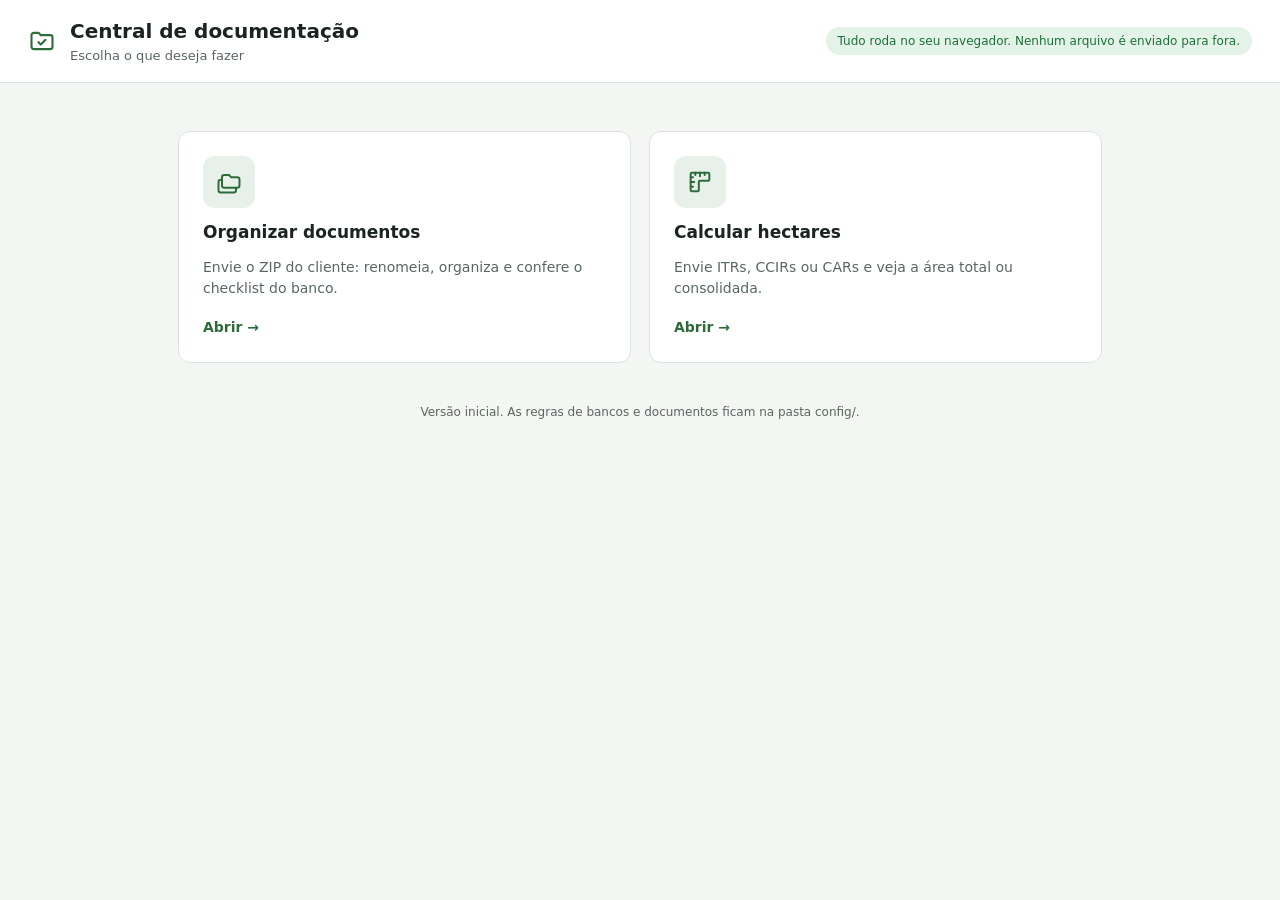
<file: index.html>
<!DOCTYPE html>
<html lang="pt-BR">
<head>
  <meta charset="utf-8">
  <meta name="viewport" content="width=device-width, initial-scale=1">
  <title>Central de documentação</title>
  <link rel="stylesheet" href="css/estilo.css">
</head>
<body>

<header class="topo">
  <div class="marca">
    <svg class="logo" viewBox="0 0 24 24" width="28" height="28" aria-hidden="true" fill="none" stroke="currentColor" stroke-width="1.8" stroke-linecap="round" stroke-linejoin="round">
      <path d="M3 7a2 2 0 0 1 2-2h4l2 2h8a2 2 0 0 1 2 2v8a2 2 0 0 1-2 2H5a2 2 0 0 1-2-2z"/>
      <path d="M9 13l2 2 4-4"/>
    </svg>
    <div>
      <h1>Central de documentação</h1>
      <p>Escolha o que deseja fazer</p>
    </div>
  </div>
  <span class="selo">Tudo roda no seu navegador. Nenhum arquivo é enviado para fora.</span>
</header>

<main class="menu">

  <a class="cartao-menu" href="organizar.html">
    <span class="icone">
      <svg viewBox="0 0 24 24" width="28" height="28" aria-hidden="true" fill="none" stroke="currentColor" stroke-width="1.7" stroke-linecap="round" stroke-linejoin="round">
        <path d="M8 6h4l2 2h5a2 2 0 0 1 2 2v5a2 2 0 0 1-2 2H8a2 2 0 0 1-2-2V8a2 2 0 0 1 2-2z"/>
        <path d="M6 10H5a2 2 0 0 0-2 2v7a2 2 0 0 0 2 2h11a2 2 0 0 0 2-2v-2"/>
      </svg>
    </span>
    <strong>Organizar documentos</strong>
    <span class="descricao">Envie o ZIP do cliente: renomeia, organiza e confere o checklist do banco.</span>
    <em>Abrir &rarr;</em>
  </a>

  <a class="cartao-menu" href="hectares.html">
    <span class="icone">
      <svg viewBox="0 0 24 24" width="28" height="28" aria-hidden="true" fill="none" stroke="currentColor" stroke-width="1.7" stroke-linecap="round" stroke-linejoin="round">
        <path d="M5 4h14a1 1 0 0 1 1 1v5a1 1 0 0 1-1 1h-7a1 1 0 0 0-1 1v7a1 1 0 0 1-1 1H5a1 1 0 0 1-1-1V5a1 1 0 0 1 1-1z"/>
        <path d="M4 8h2M4 12h3M4 16h2M8 4v2M12 4v3M16 4v2"/>
      </svg>
    </span>
    <strong>Calcular hectares</strong>
    <span class="descricao">Envie ITRs, CCIRs ou CARs e veja a área total ou consolidada.</span>
    <em>Abrir &rarr;</em>
  </a>

</main>

<footer class="rodape">Versão inicial. As regras de bancos e documentos ficam na pasta config/.</footer>

</body>
</html>
</file>
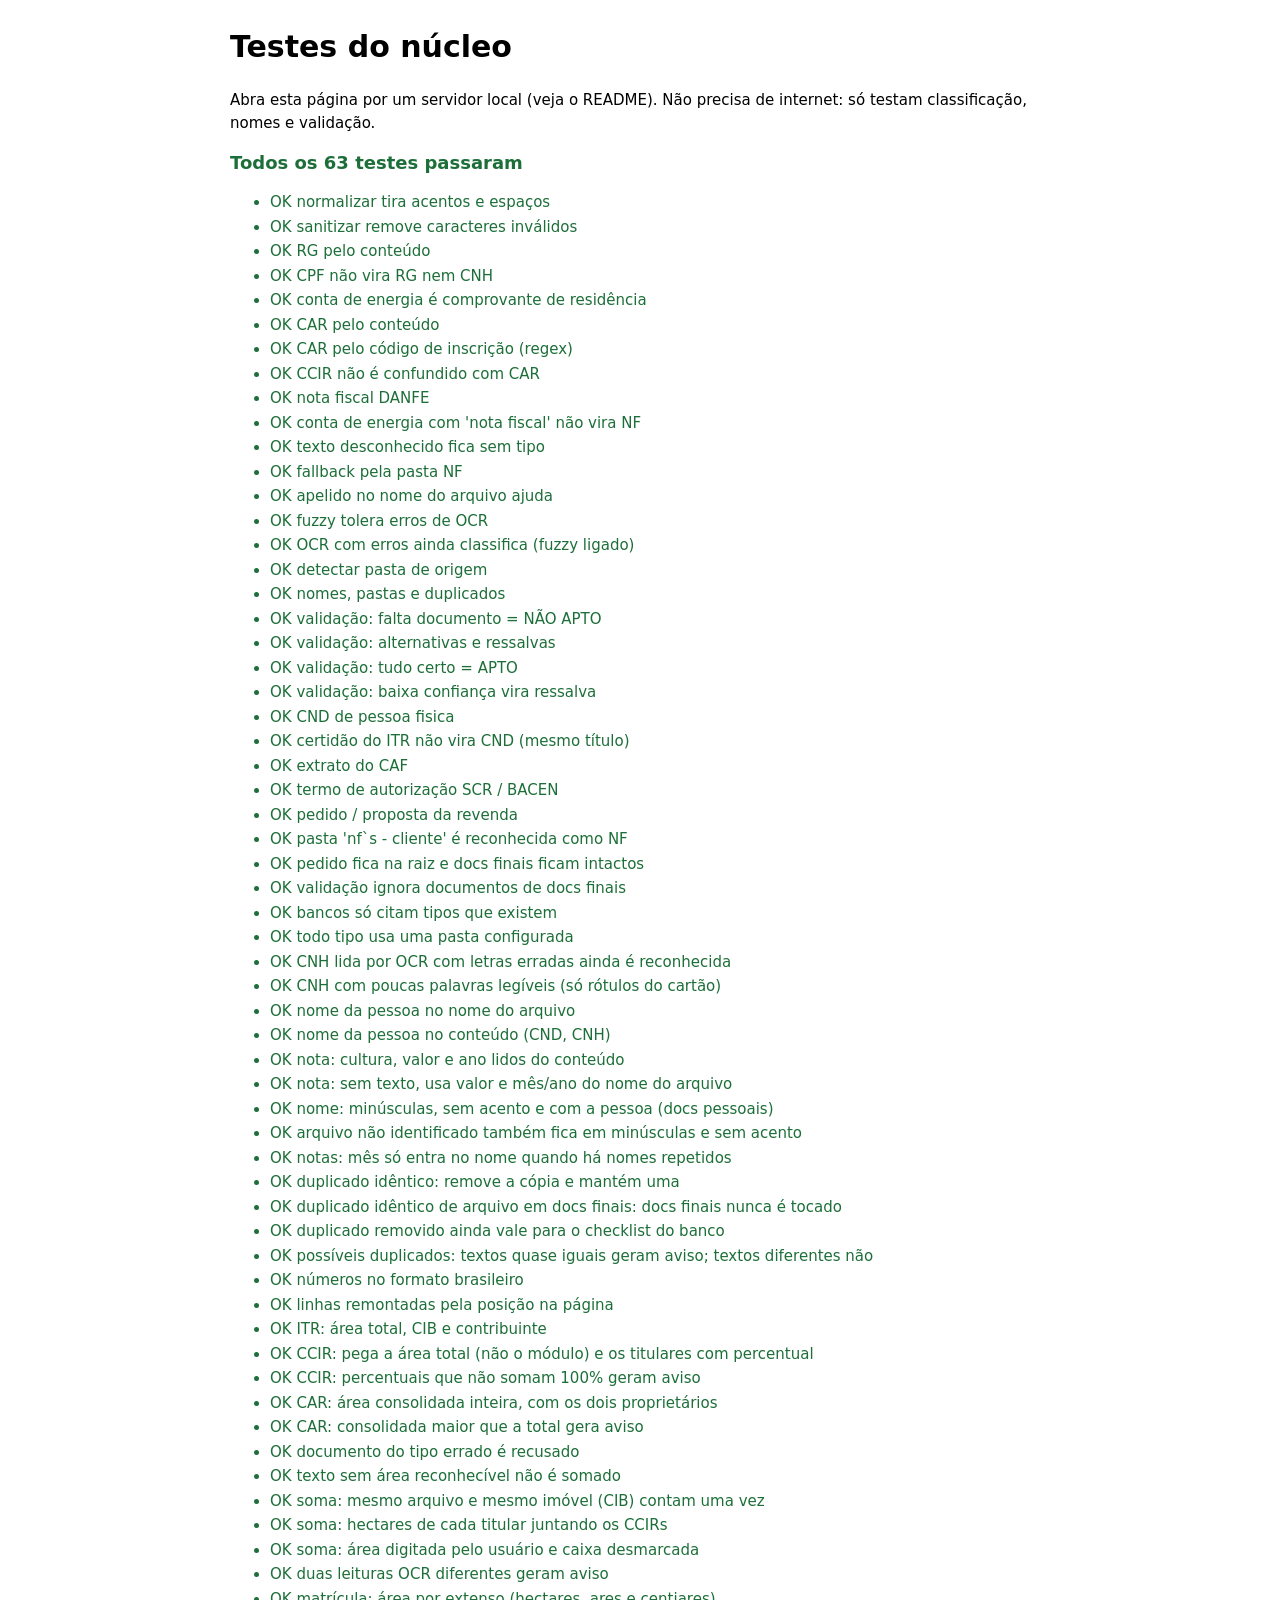
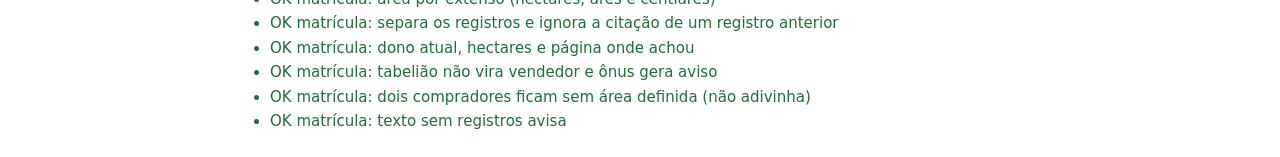
<file: testes/index.html>
<!DOCTYPE html>
<html lang="pt-BR">
<head>
  <meta charset="utf-8">
  <title>Testes - Organizador de Documentação</title>
  <style>
    body { font: 15px/1.5 system-ui, sans-serif; max-width: 820px; margin: 24px auto; padding: 0 16px; }
    .ok { color: #1d6f39; } .falha { color: #a02424; font-weight: 600; }
    #resumo { font-size: 18px; font-weight: 600; margin: 12px 0; }
    li { margin: 2px 0; }
  </style>
</head>
<body>
  <h1>Testes do núcleo</h1>
  <p>Abra esta página por um servidor local (veja o README). Não precisa de internet: só testam classificação, nomes e validação.</p>
  <div id="resumo">Executando...</div>
  <ul id="lista"></ul>
  <script type="module" src="testes.js"></script>
</body>
</html>
</file>
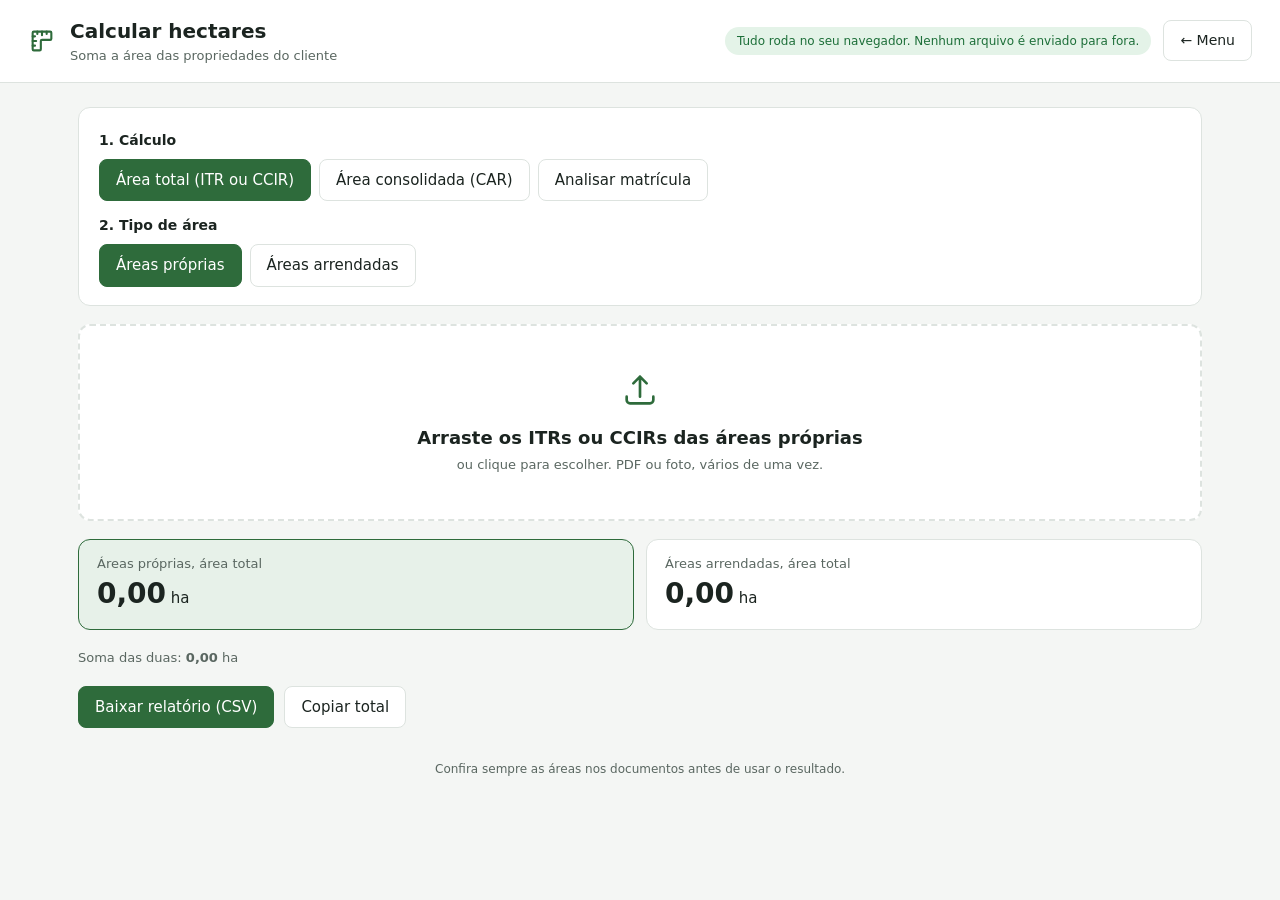
<file: hectares.html>
<!DOCTYPE html>
<html lang="pt-BR">
<head>
  <meta charset="utf-8">
  <meta name="viewport" content="width=device-width, initial-scale=1">
  <title>Calcular hectares</title>
  <link rel="stylesheet" href="css/estilo.css">
</head>
<body>

<header class="topo">
  <div class="marca">
    <svg class="logo" viewBox="0 0 24 24" width="28" height="28" aria-hidden="true" fill="none" stroke="currentColor" stroke-width="1.8" stroke-linecap="round" stroke-linejoin="round">
      <path d="M5 4h14a1 1 0 0 1 1 1v5a1 1 0 0 1-1 1h-7a1 1 0 0 0-1 1v7a1 1 0 0 1-1 1H5a1 1 0 0 1-1-1V5a1 1 0 0 1 1-1z"/>
      <path d="M4 8h2M4 12h3M4 16h2M8 4v2M12 4v3M16 4v2"/>
    </svg>
    <div>
      <h1>Calcular hectares</h1>
      <p>Soma a área das propriedades do cliente</p>
    </div>
  </div>
  <div class="topo-acoes">
    <span class="selo">Tudo roda no seu navegador. Nenhum arquivo é enviado para fora.</span>
    <a class="botao voltar" href="index.html">&larr; Menu</a>
  </div>
</header>

<main class="pagina">

  <section class="cartao">
    <h3>1. Cálculo</h3>
    <div class="opcoes" role="group" aria-label="Cálculo">
      <button type="button" class="botao" data-modo="total">Área total (ITR ou CCIR)</button>
      <button type="button" class="botao" data-modo="consolidada">Área consolidada (CAR)</button>
      <button type="button" class="botao" data-modo="matricula">Analisar matrícula</button>
    </div>
    <div id="bloco-posse">
      <h3>2. Tipo de área</h3>
      <div class="opcoes" role="group" aria-label="Tipo de área">
        <button type="button" class="botao" data-posse="proprias">Áreas próprias</button>
        <button type="button" class="botao" data-posse="arrendadas">Áreas arrendadas</button>
      </div>
    </div>
  </section>

  <div id="matricula" class="conteudo" hidden>

    <div id="mat-zona" class="dropzone" tabindex="0" role="button">
      <svg viewBox="0 0 24 24" width="40" height="40" aria-hidden="true" fill="none" stroke="currentColor" stroke-width="1.6" stroke-linecap="round" stroke-linejoin="round">
        <path d="M12 16V4m0 0l-4 4m4-4l4 4"/><path d="M4 16v2a2 2 0 0 0 2 2h12a2 2 0 0 0 2-2v-2"/>
      </svg>
      <p class="dz-titulo">Arraste a matrícula (todas as páginas)</p>
      <p class="dz-sub">Um PDF ou várias fotos. A ordem das fotos segue o nome dos arquivos.</p>
      <p class="dz-sub">Uma matrícula por vez.</p>
      <input id="mat-arquivos" type="file" accept=".pdf,.jpg,.jpeg,.png,.bmp,.webp" multiple hidden>
    </div>
    <div id="mat-erro" class="caixa erro" role="alert" hidden></div>

    <div id="mat-lendo" class="cartao" hidden>
      <h2>Lendo a matrícula</h2>
      <progress></progress>
      <p id="mat-lendo-texto" class="ajuda">Abrindo o arquivo...</p>
      <p id="mat-lendo-ocr" class="ajuda"></p>
    </div>

    <div id="mat-resultado" class="conteudo" hidden>
      <div class="aviso-linha"><b>Sugestão do sistema.</b> Confira cada linha no documento antes de usar: não substitui a análise da matrícula.</div>

      <section class="cartao">
        <h2>Proprietários atuais <span id="mat-numero" class="ajuda"></span></h2>
        <div class="tabela-rolagem">
          <table>
            <thead><tr><th>Nome</th><th>Hectares</th><th>Onde achou</th><th></th></tr></thead>
            <tbody id="mat-donos"></tbody>
          </table>
        </div>
        <div class="conferencia">
          <button id="mat-adicionar" type="button" class="botao">Adicionar proprietário</button>
          <label for="mat-area">Área atual da matrícula (ha)</label>
          <input id="mat-area" type="text" inputmode="decimal">
        </div>
        <div id="mat-confere" class="status" aria-live="polite"></div>
      </section>

      <section class="cartao">
        <h2>Pontos de atenção</h2>
        <div id="mat-avisos" class="avisos"></div>
      </section>

      <section class="cartao">
        <h2>Registros encontrados</h2>
        <div class="tabela-rolagem">
          <table>
            <thead><tr><th>Registro</th><th>Página</th><th>O que é</th><th>De → para</th><th>Área</th><th></th></tr></thead>
            <tbody id="mat-atos"></tbody>
          </table>
        </div>
        <details>
          <summary>Ver todo o texto lido, página por página</summary>
          <div id="mat-textos"></div>
        </details>
      </section>

      <div class="acoes">
        <button id="mat-copiar" type="button" class="botao principal">Copiar resumo</button>
        <button id="mat-relatorio" type="button" class="botao">Baixar relatório (CSV)</button>
        <button id="mat-nova" type="button" class="botao">Nova matrícula</button>
        <span id="mat-msg" class="ajuda" role="status"></span>
      </div>
    </div>
  </div>

  <div id="calculo" class="conteudo">

    <div id="dropzone" class="dropzone" tabindex="0" role="button">
      <svg viewBox="0 0 24 24" width="40" height="40" aria-hidden="true" fill="none" stroke="currentColor" stroke-width="1.6" stroke-linecap="round" stroke-linejoin="round">
        <path d="M12 16V4m0 0l-4 4m4-4l4 4"/><path d="M4 16v2a2 2 0 0 0 2 2h12a2 2 0 0 0 2-2v-2"/>
      </svg>
      <p class="dz-titulo" id="dz-titulo"></p>
      <p class="dz-sub">ou clique para escolher. PDF ou foto, vários de uma vez.</p>
      <input id="arquivos" type="file" accept=".pdf,.jpg,.jpeg,.png,.bmp,.webp" multiple hidden>
    </div>

    <div id="lendo" class="cartao" hidden>
      <progress id="barra" max="100" value="0"></progress>
      <p id="lendo-texto" class="ajuda"></p>
      <p id="lendo-ocr" class="ajuda"></p>
    </div>

    <section id="resultado" class="cartao" hidden>
      <div class="tabela-rolagem">
        <table>
          <thead>
            <tr><th>Somar</th><th>Arquivo</th><th>Imóvel</th><th id="col-area">Área (ha)</th><th>Proprietários / titulares</th><th>Situação</th><th></th></tr>
          </thead>
          <tbody id="linhas"></tbody>
        </table>
      </div>
      <p class="ajuda dica">A área pode ser corrigida direto na tabela. O total é recalculado na hora.</p>
      <div id="avisos" class="avisos"></div>
      <div id="por-pessoa" hidden>
        <h3>Hectares de cada titular</h3>
        <table><tbody></tbody></table>
      </div>
      <div class="acoes"><button id="limpar" type="button" class="botao">Limpar esta lista</button></div>
    </section>

    <section class="totais" aria-live="polite">
      <div class="metrica" id="m-proprias"><span></span><strong>0,00</strong> ha</div>
      <div class="metrica" id="m-arrendadas"><span></span><strong>0,00</strong> ha</div>
    </section>
    <p class="ajuda">Soma das duas: <strong id="soma-geral">0,00</strong> ha</p>

    <div class="acoes">
      <button id="relatorio" type="button" class="botao principal">Baixar relatório (CSV)</button>
      <button id="copiar" type="button" class="botao">Copiar total</button>
      <span id="msg" class="ajuda" role="status"></span>
    </div>

  </div>
</main>

<footer class="rodape">Confira sempre as áreas nos documentos antes de usar o resultado.</footer>

<script src="lib/pdfjs/pdf.min.js"></script>
<script src="lib/tesseract/tesseract.min.js"></script>
<script type="module" src="js/hectaresApp.js"></script>
</body>
</html>
</file>
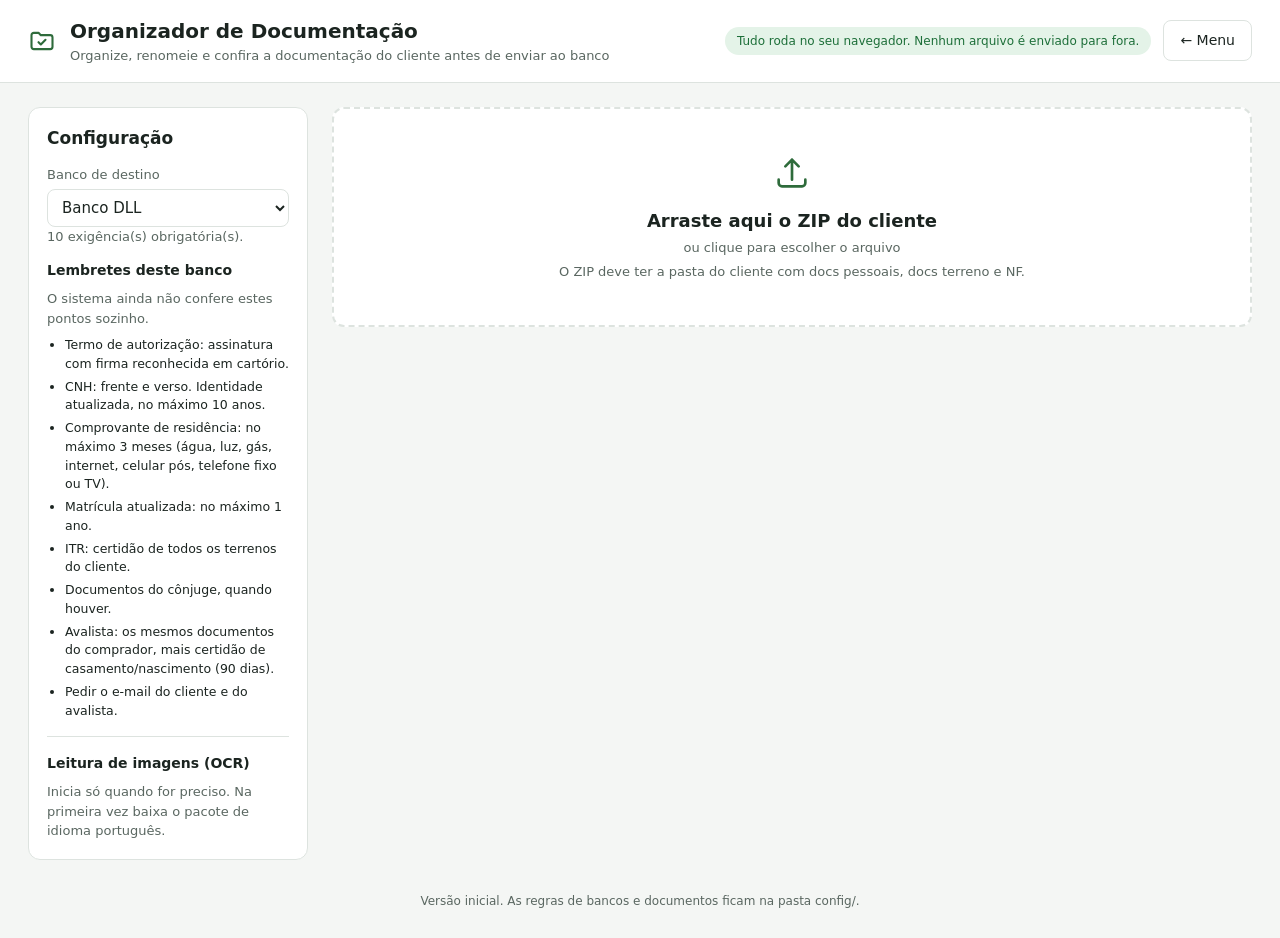
<file: organizar.html>
<!DOCTYPE html>
<html lang="pt-BR">
<head>
  <meta charset="utf-8">
  <meta name="viewport" content="width=device-width, initial-scale=1">
  <title>Organizar documentos</title>
  <link rel="stylesheet" href="css/estilo.css">
</head>
<body>

<header class="topo">
  <div class="marca">
    <svg class="logo" viewBox="0 0 24 24" width="28" height="28" aria-hidden="true" fill="none" stroke="currentColor" stroke-width="1.8" stroke-linecap="round" stroke-linejoin="round">
      <path d="M3 7a2 2 0 0 1 2-2h4l2 2h8a2 2 0 0 1 2 2v8a2 2 0 0 1-2 2H5a2 2 0 0 1-2-2z"/>
      <path d="M9 13l2 2 4-4"/>
    </svg>
    <div>
      <h1>Organizador de Documentação</h1>
      <p>Organize, renomeie e confira a documentação do cliente antes de enviar ao banco</p>
    </div>
  </div>
  <div class="topo-acoes">
    <span class="selo">Tudo roda no seu navegador. Nenhum arquivo é enviado para fora.</span>
    <a class="botao voltar" href="index.html">&larr; Menu</a>
  </div>
</header>

<main class="layout">

  <aside class="painel" aria-label="Configuração">
    <h2>Configuração</h2>

    <label for="banco">Banco de destino</label>
    <select id="banco"></select>
    <p id="banco-resumo" class="ajuda"></p>
    <div id="lembretes" class="lembretes" hidden>
      <h3>Lembretes deste banco</h3>
      <p class="ajuda">O sistema ainda não confere estes pontos sozinho.</p>
      <ul></ul>
    </div>

    <div class="divisor"></div>

    <h3>Leitura de imagens (OCR)</h3>
    <p id="ocr-status" class="ajuda">Inicia só quando for preciso. Na primeira vez baixa o pacote de idioma português.</p>
  </aside>

  <section class="conteudo">

    <div id="envio">
      <div id="dropzone" class="dropzone" tabindex="0" role="button" aria-label="Escolher ou arrastar o ZIP do cliente">
        <svg viewBox="0 0 24 24" width="40" height="40" aria-hidden="true" fill="none" stroke="currentColor" stroke-width="1.6" stroke-linecap="round" stroke-linejoin="round">
          <path d="M12 16V4m0 0l-4 4m4-4l4 4"/><path d="M4 16v2a2 2 0 0 0 2 2h12a2 2 0 0 0 2-2v-2"/>
        </svg>
        <p class="dz-titulo">Arraste aqui o ZIP do cliente</p>
        <p class="dz-sub">ou clique para escolher o arquivo</p>
        <p class="dz-sub">O ZIP deve ter a pasta do cliente com docs pessoais, docs terreno e NF.</p>
        <input id="arquivo" type="file" accept=".zip,application/zip" hidden>
      </div>
      <div id="erro" class="caixa erro" role="alert" hidden></div>
    </div>

    <div id="processando" class="cartao" hidden>
      <h2>Analisando documentos</h2>
      <progress id="barra" max="100" value="0"></progress>
      <p id="proc-texto" class="ajuda">Lendo o ZIP...</p>
      <p id="proc-ocr" class="ajuda"></p>
    </div>

    <div id="resultado" hidden>

      <div class="cartao cabecalho-cliente">
        <div class="campo">
          <label for="cliente">Nome do cliente (nome da pasta e do ZIP final)</label>
          <input id="cliente" type="text" autocomplete="off">
        </div>
        <div id="chips" class="chips"></div>
        <button id="novo" type="button" class="botao">Novo cliente</button>
      </div>

      <section class="cartao">
        <h2><span class="num">1</span> Documentos identificados</h2>
        <p class="ajuda">Se algum tipo estiver errado ou como "não identificado", corrija na coluna Tipo.</p>
        <div class="tabela-rolagem">
          <table id="tabela">
            <thead>
              <tr><th>Arquivo original</th><th>Tipo</th><th>Pessoa / detalhe</th><th>Novo nome</th><th>Confiança</th><th>Observação</th><th>Texto lido</th></tr>
            </thead>
            <tbody></tbody>
          </table>
        </div>
        <div id="duplicados"></div>
      </section>

      <section class="cartao">
        <h2><span class="num">2</span> Validação para o banco</h2>
        <div id="status" class="status"></div>
        <div class="duas-colunas">
          <div>
            <h3>Obrigatórios</h3>
            <ul id="lista-obrig" class="checklist"></ul>
          </div>
          <div>
            <h3>Opcionais</h3>
            <ul id="lista-opc" class="checklist"></ul>
          </div>
        </div>
        <div id="avisos"></div>
      </section>

      <section class="cartao">
        <h2><span class="num">3</span> Resultado</h2>
        <details>
          <summary>Ver como ficará a estrutura de pastas</summary>
          <pre id="arvore"></pre>
        </details>
        <div class="acoes">
          <button id="baixar-zip" type="button" class="botao principal">Baixar ZIP organizado</button>
          <button id="baixar-csv" type="button" class="botao">Relatório (CSV)</button>
          <button id="baixar-resumo" type="button" class="botao">Resumo da validação</button>
        </div>
      </section>

    </div>
  </section>
</main>

<footer class="rodape">Versão inicial. As regras de bancos e documentos ficam na pasta config/.</footer>

<script src="lib/jszip/jszip.min.js"></script>
<script src="lib/pdfjs/pdf.min.js"></script>
<script src="lib/tesseract/tesseract.min.js"></script>
<script type="module" src="js/app.js"></script>
</body>
</html>
</file>
<file: css/estilo.css>
/* Organizador de Documentação - estilo base.
   Para trocar as cores da marca, edite só as variáveis em :root. */

:root {
  --fundo: #f4f6f4;
  --cartao: #ffffff;
  --texto: #1b2420;
  --muted: #5a6761;
  --borda: #dde3df;
  --acento: #2e6b3b;
  --acento-hover: #25572f;
  --acento-fundo: #e7f1e9;
  --on-acento: #ffffff;
  --ok: #1d6f39;
  --ok-fundo: #e4f3e8;
  --aviso: #7d5200;
  --aviso-fundo: #fdf2d9;
  --erro: #a02424;
  --erro-fundo: #fbe8e8;
  --info: #1d4f7c;
  --info-fundo: #e5f0fa;
  --raio: 12px;
  --fonte: system-ui, -apple-system, "Segoe UI", Roboto, "Helvetica Neue", Arial, sans-serif;
  --mono: ui-monospace, "Cascadia Mono", Consolas, monospace;
}

@media (prefers-color-scheme: dark) {
  :root {
    --fundo: #121715;
    --cartao: #1b2220;
    --texto: #e8eeea;
    --muted: #a3b0a9;
    --borda: #2e3935;
    --acento: #5fb273;
    --acento-hover: #74c387;
    --acento-fundo: #1f2f24;
    --on-acento: #0f1a13;
    --ok: #7fd197;
    --ok-fundo: #1b2f22;
    --aviso: #f0c56a;
    --aviso-fundo: #33290f;
    --erro: #f29a9a;
    --erro-fundo: #3a1c1c;
    --info: #8fc0ea;
    --info-fundo: #1a2a38;
  }
}

* { box-sizing: border-box; }
[hidden] { display: none !important; }

body {
  margin: 0;
  background: var(--fundo);
  color: var(--texto);
  font-family: var(--fonte);
  font-size: 15px;
  line-height: 1.5;
}

h1, h2, h3, p { margin: 0; }
h1 { font-size: 20px; font-weight: 600; }
h2 { font-size: 17px; font-weight: 600; display: flex; align-items: center; gap: 10px; margin-bottom: 6px; }
h3 { font-size: 14px; font-weight: 600; margin: 4px 0 8px; }

/* ---------- topo ---------- */
.topo {
  display: flex; flex-wrap: wrap; align-items: center; justify-content: space-between; gap: 12px;
  padding: 16px 28px;
  background: var(--cartao);
  border-bottom: 1px solid var(--borda);
}
.marca { display: flex; align-items: center; gap: 14px; }
.marca p { color: var(--muted); font-size: 13px; }
.logo { color: var(--acento); flex: none; }
.selo {
  font-size: 12px; color: var(--ok); background: var(--ok-fundo);
  padding: 5px 12px; border-radius: 999px;
}

/* ---------- layout ---------- */
.layout {
  display: grid; grid-template-columns: 280px minmax(0, 1fr); gap: 24px;
  max-width: 1280px; margin: 0 auto; padding: 24px 28px;
  align-items: start;
}
.painel {
  background: var(--cartao); border: 1px solid var(--borda); border-radius: var(--raio);
  padding: 18px; position: sticky; top: 16px;
}
.painel h2 { margin-bottom: 14px; }
.painel label { display: block; font-size: 13px; color: var(--muted); margin-bottom: 4px; }
.divisor { height: 1px; background: var(--borda); margin: 16px 0; }
.lembretes { margin-top: 14px; }
.lembretes ul { margin: 8px 0 0; padding-left: 18px; font-size: 12.5px; color: var(--texto); }
.lembretes li { margin: 4px 0; }
tr.ignorado td { color: var(--muted); }
tr.removido td { color: var(--muted); text-decoration: line-through; }
tr.removido td.obs, tr.removido td.conf-celula { text-decoration: none; }
td input.detalhe { min-width: 200px; padding: 5px 8px; font-size: 13px; }
td input.detalhe:disabled { opacity: .5; }
.botao.pequeno { padding: 3px 10px; font-size: 12px; font-weight: 400; }
tr.texto-linha td { background: var(--fundo); border-bottom: 1px solid var(--borda); }
tr.texto-linha pre { margin: 0; max-height: 260px; overflow: auto; white-space: pre-wrap; word-break: break-word; }
.dup-bloco { margin-top: 14px; font-size: 13px; background: var(--acento-fundo); border-radius: 8px; padding: 10px 14px; }
.dup-bloco.aviso { background: var(--aviso-fundo); color: var(--aviso); }
.dup-bloco h3 { margin: 0 0 6px; font-size: 13px; }
.dup-bloco ul { margin: 0; padding-left: 18px; word-break: break-all; }
select:disabled { opacity: .7; }
.ajuda { font-size: 13px; color: var(--muted); }
.conteudo { display: flex; flex-direction: column; gap: 18px; min-width: 0; }

.cartao {
  background: var(--cartao); border: 1px solid var(--borda); border-radius: var(--raio);
  padding: 18px 20px;
}
.cartao > .ajuda { margin-bottom: 12px; }
#resultado { display: flex; flex-direction: column; gap: 18px; }

.num {
  display: inline-flex; align-items: center; justify-content: center;
  width: 24px; height: 24px; border-radius: 50%;
  background: var(--acento-fundo); color: var(--acento); font-size: 13px; font-weight: 600;
}

/* ---------- formulários ---------- */
select, input[type="text"] {
  width: 100%; font: inherit; color: var(--texto);
  background: var(--cartao); border: 1px solid var(--borda); border-radius: 8px;
  padding: 8px 10px;
}
select:focus-visible, input[type="text"]:focus-visible,
.botao:focus-visible, .dropzone:focus-visible, summary:focus-visible {
  outline: 2px solid var(--acento); outline-offset: 2px;
}
.botao {
  font: inherit; font-weight: 500; cursor: pointer;
  padding: 9px 16px; border-radius: 8px;
  background: var(--cartao); color: var(--texto); border: 1px solid var(--borda);
}
.botao:hover { border-color: var(--muted); }
.botao.principal { background: var(--acento); color: var(--on-acento); border-color: var(--acento); }
.botao.principal:hover { background: var(--acento-hover); border-color: var(--acento-hover); }
.botao:disabled { opacity: .6; cursor: progress; }

/* ---------- envio ---------- */
.dropzone {
  border: 2px dashed var(--borda); border-radius: var(--raio); background: var(--cartao);
  padding: 44px 20px; text-align: center; cursor: pointer; color: var(--muted);
  transition: border-color .15s, background .15s;
}
.dropzone:hover, .dropzone.sobre { border-color: var(--acento); background: var(--acento-fundo); }
.dropzone svg { color: var(--acento); margin-bottom: 8px; }
.dz-titulo { font-size: 18px; font-weight: 600; color: var(--texto); }
.dz-sub { font-size: 13px; margin-top: 4px; }

.caixa { border-radius: 8px; padding: 10px 14px; font-size: 14px; margin-top: 12px; }
.caixa.erro { background: var(--erro-fundo); color: var(--erro); }

progress { width: 100%; height: 10px; margin: 10px 0 6px; accent-color: var(--acento); }

/* ---------- cabeçalho do cliente ---------- */
.cabecalho-cliente { display: flex; flex-wrap: wrap; gap: 16px; align-items: flex-end; }
.cabecalho-cliente .campo { flex: 1 1 300px; }
.cabecalho-cliente label { display: block; font-size: 13px; color: var(--muted); margin-bottom: 4px; }
.chips { display: flex; flex-wrap: wrap; gap: 8px; }
.chip { font-size: 12px; padding: 4px 10px; border-radius: 999px; background: var(--acento-fundo); color: var(--acento); }
.chip.alerta { background: var(--aviso-fundo); color: var(--aviso); }

/* ---------- tabela ---------- */
.tabela-rolagem { overflow-x: auto; }
table { width: 100%; border-collapse: collapse; font-size: 13.5px; }
th { text-align: left; font-weight: 600; color: var(--muted); padding: 8px 10px; border-bottom: 1px solid var(--borda); white-space: nowrap; }
td { padding: 8px 10px; border-bottom: 1px solid var(--borda); vertical-align: middle; }
tr.revisar td { background: var(--aviso-fundo); }
td.origem { word-break: break-all; min-width: 180px; }
td.novo { font-weight: 500; word-break: break-all; min-width: 160px; }
td select { min-width: 220px; padding: 5px 8px; font-size: 13px; }
.conf { display: inline-block; font-size: 12px; padding: 2px 8px; border-radius: 999px; background: var(--ok-fundo); color: var(--ok); white-space: nowrap; }
.conf.media { background: var(--aviso-fundo); color: var(--aviso); }
.conf.nenhuma { background: var(--borda); color: var(--muted); }

/* ---------- validação ---------- */
.status { font-size: 16px; font-weight: 600; padding: 12px 16px; border-radius: 8px; margin: 8px 0 16px; }
.status.apto { background: var(--ok-fundo); color: var(--ok); }
.status.ressalvas { background: var(--aviso-fundo); color: var(--aviso); }
.status.nao-apto { background: var(--erro-fundo); color: var(--erro); }
.duas-colunas { display: grid; grid-template-columns: minmax(0, 3fr) minmax(0, 2fr); gap: 24px; }
.checklist { list-style: none; margin: 0; padding: 0; }
.checklist li { display: flex; gap: 10px; padding: 5px 0; font-size: 14px; align-items: flex-start; }
.checklist .marca-item { flex: none; width: 20px; height: 20px; border-radius: 50%; display: inline-flex; align-items: center; justify-content: center; font-size: 12px; font-weight: 700; margin-top: 1px; }
.checklist .sim .marca-item { background: var(--ok-fundo); color: var(--ok); }
.checklist .nao .marca-item { background: var(--erro-fundo); color: var(--erro); }
.checklist .opc .marca-item { background: var(--borda); color: var(--muted); }
.checklist small { display: block; color: var(--muted); font-size: 12px; word-break: break-all; }
#avisos { margin-top: 14px; display: flex; flex-direction: column; gap: 8px; }
.aviso-linha { background: var(--aviso-fundo); color: var(--aviso); border-radius: 8px; padding: 8px 12px; font-size: 13.5px; }

/* ---------- resultado ---------- */
details { margin: 8px 0 16px; }
summary { cursor: pointer; font-size: 14px; color: var(--muted); }
pre { background: var(--fundo); border: 1px solid var(--borda); border-radius: 8px; padding: 12px; overflow-x: auto; font-family: var(--mono); font-size: 12.5px; margin: 10px 0 0; }
.acoes { display: flex; flex-wrap: wrap; gap: 10px; }

.rodape { text-align: center; color: var(--muted); font-size: 12px; padding: 8px 0 28px; }

/* ---------- menu inicial e navegação ---------- */
.topo-acoes { display: flex; flex-wrap: wrap; align-items: center; gap: 12px; }
a.botao.voltar { display: inline-block; text-decoration: none; font-size: 14px; }
a.botao.voltar:focus-visible, .cartao-menu:focus-visible { outline: 2px solid var(--acento); outline-offset: 2px; }
.menu {
  display: grid; grid-template-columns: repeat(auto-fit, minmax(240px, 1fr)); gap: 18px;
  max-width: 980px; margin: 0 auto; padding: 48px 28px 32px;
}
.cartao-menu {
  display: flex; flex-direction: column; align-items: flex-start; gap: 12px;
  background: var(--cartao); border: 1px solid var(--borda); border-radius: var(--raio);
  padding: 24px; text-decoration: none; color: var(--texto);
  transition: border-color .15s, background .15s;
}
.cartao-menu:hover { border-color: var(--acento); background: var(--acento-fundo); }
.cartao-menu .icone {
  display: inline-flex; align-items: center; justify-content: center;
  width: 52px; height: 52px; border-radius: var(--raio);
  background: var(--acento-fundo); color: var(--acento);
}
.cartao-menu:hover .icone { background: var(--cartao); }
.cartao-menu strong { font-size: 17px; font-weight: 600; }
.cartao-menu .descricao { font-size: 14px; color: var(--muted); }
.cartao-menu em { margin-top: auto; padding-top: 6px; font-style: normal; font-weight: 600; font-size: 14px; color: var(--acento); }

/* ---------- calcular hectares ---------- */
.pagina { display: flex; flex-direction: column; gap: 18px; max-width: 1180px; margin: 0 auto; padding: 24px 28px; }
.opcoes { display: flex; flex-wrap: wrap; gap: 8px; }
.botao.ativo, .botao.ativo:hover { background: var(--acento); color: var(--on-acento); border-color: var(--acento); }
#bloco-posse { margin-top: 14px; }
.dropzone.compacta { padding: 18px 20px; }
.dropzone.compacta svg { display: none; }
td input.area { width: 120px; text-align: right; padding: 5px 8px; font-size: 13px; }
td input.area.invalido { border-color: var(--erro); }
td input.area:disabled { opacity: .5; }
tr.nao-soma td { color: var(--muted); }
td.pessoas div { min-width: 220px; }
td.botoes { white-space: nowrap; }
td.botoes .botao + .botao { margin-left: 6px; }
.dica { margin-top: 10px; }
.avisos { display: flex; flex-direction: column; gap: 8px; margin-top: 10px; }
#por-pessoa { margin-top: 16px; max-width: 520px; }
#por-pessoa td:last-child { text-align: right; white-space: nowrap; font-weight: 600; }
#resultado > .acoes, #calculo #resultado .acoes { margin-top: 16px; }
.totais { display: grid; grid-template-columns: repeat(auto-fit, minmax(240px, 1fr)); gap: 12px; }
.metrica { background: var(--cartao); border: 1px solid var(--borda); border-radius: var(--raio); padding: 14px 18px; }
.metrica.ativa { background: var(--acento-fundo); border-color: var(--acento); }
.metrica span { display: block; font-size: 13px; color: var(--muted); }
.metrica strong { font-size: 28px; font-weight: 600; }
#matricula progress { width: 100%; }
#matricula h2 .ajuda { font-weight: 400; }
td input.nome { min-width: 240px; padding: 5px 8px; font-size: 13px; }
td.onde { white-space: nowrap; }
.conferencia { display: flex; flex-wrap: wrap; align-items: center; gap: 10px; margin-top: 14px; }
.conferencia label { margin-left: auto; font-size: 13px; color: var(--muted); }
.conferencia input[type="text"] { width: 140px; text-align: right; }
.trecho { white-space: pre-wrap; word-break: break-word; max-height: 320px; overflow: auto; font-family: var(--mono); font-size: 12.5px; color: var(--texto); }
mark { background: var(--aviso-fundo); color: var(--aviso); border-radius: 3px; padding: 0 2px; font-weight: 600; }
pre.texto-pagina { white-space: pre-wrap; max-height: 320px; overflow: auto; }
@media (max-width: 860px) { .pagina { padding: 16px; } }

/* ---------- telas menores ---------- */
@media (max-width: 860px) {
  .layout { grid-template-columns: minmax(0, 1fr); padding: 16px; }
  .painel { position: static; }
  .topo { padding: 14px 16px; }
  .duas-colunas { grid-template-columns: minmax(0, 1fr); }
}
</file>
